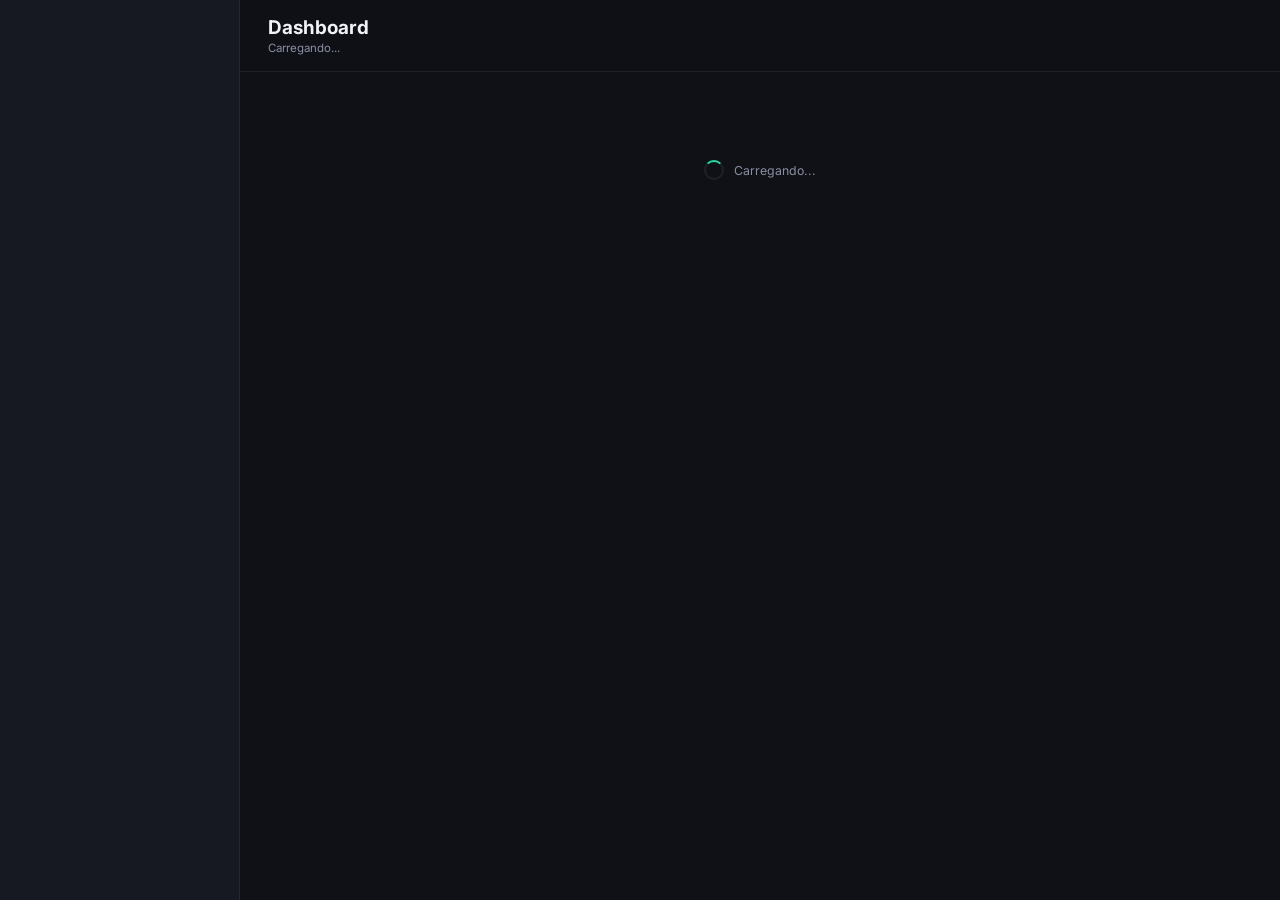
<file: index.html>
<!DOCTYPE html>
<html lang="pt-BR">
<head>
  <meta charset="UTF-8"/>
  <meta name="viewport" content="width=device-width,initial-scale=1.0"/>
  <meta name="description" content="NEOdonto — Dashboard de gestão odontológica"/>
  <title>NEOdonto — Dashboard</title>
  <link rel="stylesheet" href="css/style.css"/>
</head>
<body>

  <div class="app">
    <!-- Mobile -->
    <button class="mobile-toggle" id="mobile-toggle">
      <svg viewBox="0 0 24 24" fill="none" stroke="currentColor" stroke-width="2" stroke-linecap="round" stroke-linejoin="round"><line x1="3" y1="12" x2="21" y2="12"/><line x1="3" y1="6" x2="21" y2="6"/><line x1="3" y1="18" x2="21" y2="18"/></svg>
    </button>
    <div class="sidebar-overlay" id="sidebar-overlay"></div>

    <!-- Sidebar -->
    <aside class="sidebar" id="sidebar"></aside>

    <!-- Main -->
    <main class="main">
      <header class="topbar">
        <div class="topbar-title">
          <h2>Dashboard</h2>
          <p id="greeting">Carregando...</p>
        </div>
      </header>

      <div class="page" id="dash-content">
        <div class="page-loader"><span class="spinner"></span> Carregando...</div>
      </div>
    </main>
  </div>

  <div class="toast-wrap" id="toast-wrap"></div>

  <script type="module" src="js/app.js"></script>

</body>
</html>
</file>
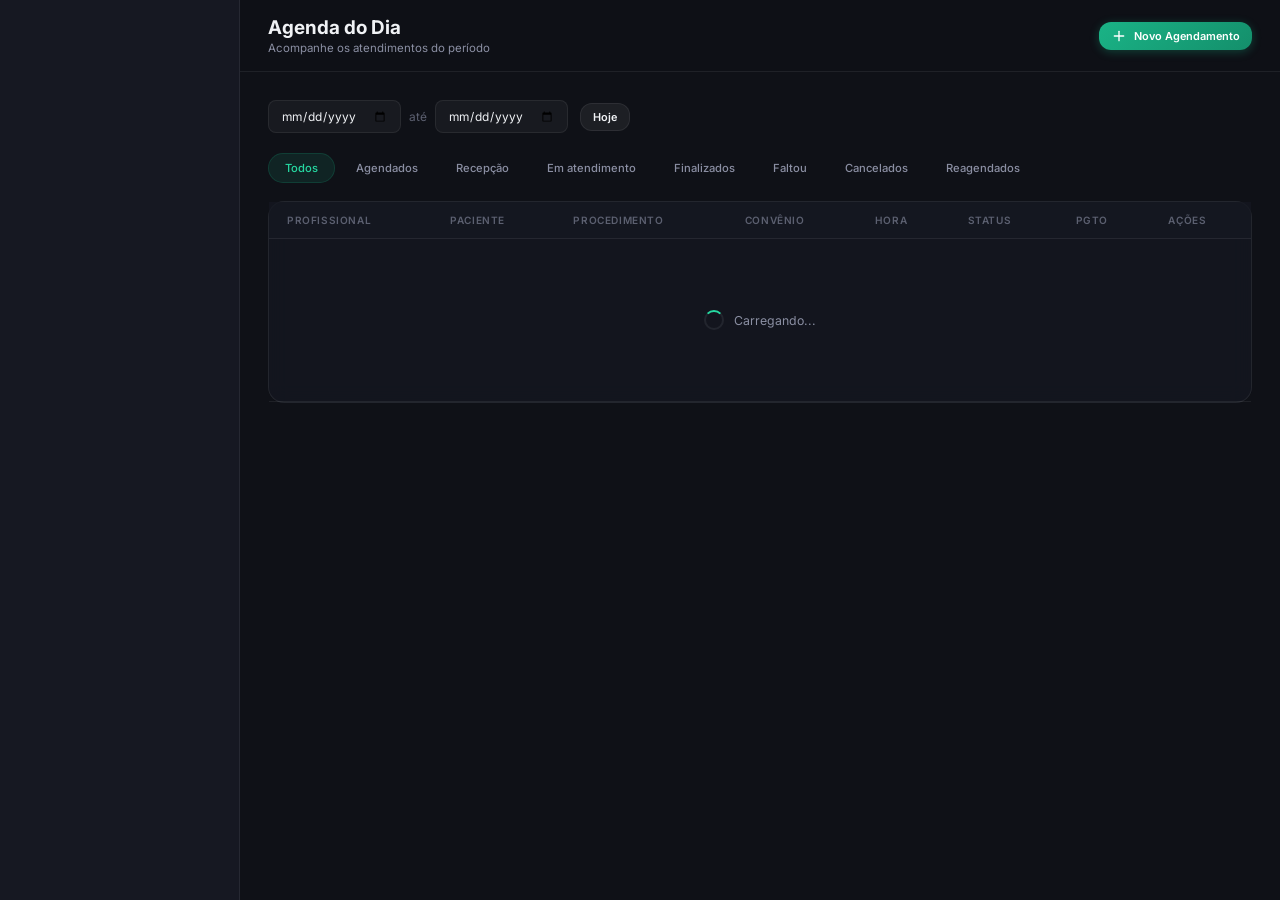
<file: pages/agenda.html>
<!DOCTYPE html>
<html lang="pt-BR">
<head>
  <meta charset="UTF-8"/>
  <meta name="viewport" content="width=device-width,initial-scale=1.0"/>
  <meta name="description" content="NEOdonto — Agenda do dia"/>
  <title>NEOdonto — Agenda do Dia</title>
  <link rel="stylesheet" href="../css/style.css"/>
</head>
<body>

  <div class="app">
    <button class="mobile-toggle" id="mobile-toggle">
      <svg viewBox="0 0 24 24" fill="none" stroke="currentColor" stroke-width="2" stroke-linecap="round" stroke-linejoin="round"><line x1="3" y1="12" x2="21" y2="12"/><line x1="3" y1="6" x2="21" y2="6"/><line x1="3" y1="18" x2="21" y2="18"/></svg>
    </button>
    <div class="sidebar-overlay" id="sidebar-overlay"></div>
    <aside class="sidebar" id="sidebar"></aside>

    <main class="main">
      <header class="topbar">
        <div class="topbar-title">
          <h2>Agenda do Dia</h2>
          <p>Acompanhe os atendimentos do período</p>
        </div>
        <div class="topbar-actions">
          <button class="btn btn-p btn-sm" id="btn-new-appointment">
            <svg viewBox="0 0 24 24" fill="none" stroke="currentColor" stroke-width="2" stroke-linecap="round" stroke-linejoin="round"><line x1="12" y1="5" x2="12" y2="19"/><line x1="5" y1="12" x2="19" y2="12"/></svg>
            Novo Agendamento
          </button>
        </div>
      </header>

      <div class="page">
        <!-- Date Range -->
        <div class="filters-row" style="gap:12px;align-items:center;flex-wrap:wrap">
          <div style="display:flex;align-items:center;gap:8px">
            <input type="date" id="date-start" class="input-date"/>
            <span style="color:var(--t3);font-size:.85rem">até</span>
            <input type="date" id="date-end" class="input-date"/>
          </div>
          <button class="btn btn-s btn-sm" id="btn-today">Hoje</button>
        </div>

        <!-- Status Tabs -->
        <div class="tabs" style="margin-bottom:18px">
          <button class="tab active" data-filter="all">Todos</button>
          <button class="tab" data-filter="agendados">Agendados</button>
          <button class="tab" data-filter="recepcao">Recepção</button>
          <button class="tab" data-filter="atendimento">Em atendimento</button>
          <button class="tab" data-filter="finalizados">Finalizados</button>
          <button class="tab" data-filter="faltou">Faltou</button>
          <button class="tab" data-filter="cancelados">Cancelados</button>
          <button class="tab" data-filter="reagendados">Reagendados</button>
        </div>

        <!-- Table -->
        <div class="card">
          <div class="table-wrap">
            <table>
              <thead id="agenda-thead"><tr><th>Profissional</th><th>Paciente</th><th>Procedimento</th><th>Convênio</th><th>Hora</th><th>Status</th><th>Pgto</th><th>Ações</th></tr></thead>
              <tbody id="agenda-tbody"><tr><td colspan="8"><div class="page-loader"><span class="spinner"></span> Carregando...</div></td></tr></tbody>
            </table>
          </div>
        </div>
      </div>
    </main>
  </div>

  <!-- Appointment Modal -->
  <div class="modal-overlay" id="ag-overlay">
    <div class="modal">
      <div class="modal-head">
        <h3 id="ag-modal-title">Novo Agendamento</h3>
        <button class="btn-icon" id="ag-modal-close"><svg viewBox="0 0 24 24" fill="none" stroke="currentColor" stroke-width="2" stroke-linecap="round" stroke-linejoin="round"><line x1="18" y1="6" x2="6" y2="18"/><line x1="6" y1="6" x2="18" y2="18"/></svg></button>
      </div>
      <form id="ag-form">
        <div class="modal-body">
          <div class="form-grid">
            <div class="form-group"><label>Profissional *</label><select name="professional_id" required><option value="">Selecione...</option></select></div>
            <div class="form-group"><label>Paciente *</label><select name="patient_id" required><option value="">Selecione...</option></select></div>
            <div class="form-group"><label>Procedimento *</label><select name="procedure_id" required><option value="">Selecione...</option></select></div>
            <div class="form-group"><label>Convênio *</label><select name="insurance_id" required><option value="">Selecione...</option></select></div>
            <div class="form-group"><label>Data *</label><input type="date" name="appointment_date" required/></div>
            <div class="form-group"><label>Hora *</label><input type="time" name="appointment_time" required/></div>
            <div class="form-group"><label>Valor (R$)</label><input type="number" name="value" step="0.01" placeholder="0,00"/></div>
            <div class="form-group">
              <label>Status</label>
              <select name="status"><option>Agendado</option><option>Paciente na recepção</option><option>Em atendimento</option><option>Finalizado</option><option>Faltou</option><option>Cancelado</option><option>Reagendado</option></select>
            </div>
            <div class="form-group full"><label>Observações</label><textarea name="notes" placeholder="Notas..."></textarea></div>
          </div>
        </div>
        <div class="modal-foot">
          <button type="button" class="btn btn-s" id="ag-modal-cancel">Cancelar</button>
          <button type="submit" class="btn btn-p">Salvar Agendamento</button>
        </div>
      </form>
    </div>
  </div>

  <!-- Delete Confirmation -->
  <div class="modal-overlay" id="del-overlay">
    <div class="modal" style="max-width:420px">
      <div class="modal-head"><h3>Confirmar Exclusão</h3><button class="btn-icon" id="del-modal-close"><svg viewBox="0 0 24 24" fill="none" stroke="currentColor" stroke-width="2" stroke-linecap="round" stroke-linejoin="round"><line x1="18" y1="6" x2="6" y2="18"/><line x1="6" y1="6" x2="18" y2="18"/></svg></button></div>
      <div class="modal-body"><p>Deseja realmente excluir este agendamento?</p></div>
      <div class="modal-foot"><button type="button" class="btn btn-s" id="del-cancel">Cancelar</button><button type="button" class="btn btn-d" id="del-confirm">Excluir</button></div>
    </div>
  </div>

  <!-- Payment Modal -->
  <div class="modal-overlay" id="pay-overlay">
    <div class="modal" style="max-width:520px">
      <div class="modal-head"><h3 id="pay-modal-title">Pagamento</h3><button class="btn-icon" id="pay-modal-close"><svg viewBox="0 0 24 24" fill="none" stroke="currentColor" stroke-width="2" stroke-linecap="round" stroke-linejoin="round"><line x1="18" y1="6" x2="6" y2="18"/><line x1="6" y1="6" x2="18" y2="18"/></svg></button></div>
      <form id="pay-form">
        <div class="modal-body">
          <div id="pay-info"></div>
          <div class="form-grid" style="margin-top:14px">
            <div class="form-group"><label>Valor do procedimento</label><input type="number" id="pay-amount" name="amount" step="0.01" required/></div>
            <div class="form-group"><label>Desconto (R$)</label><input type="number" name="discount" step="0.01" value="0"/></div>
            <div class="form-group"><label>Acréscimo (R$)</label><input type="number" name="surcharge" step="0.01" value="0"/></div>
            <div class="form-group"><label>Valor final</label><input type="number" id="pay-final" name="final_amount" step="0.01" readonly style="font-weight:700;color:var(--p-400)"/></div>
            <div class="form-group"><label>Forma de pagamento *</label>
              <select name="payment_method" required><option>Dinheiro</option><option>PIX</option><option>Cartão de débito</option><option>Cartão de crédito</option><option>Transferência</option><option>Boleto</option><option>Outro</option></select>
            </div>
            <div class="form-group"><label>Status do pagamento</label>
              <select name="payment_status"><option>Pago</option><option>Parcialmente pago</option><option>Pendente</option></select>
            </div>
            <div class="form-group full"><label>Observações</label><textarea name="pay_notes" placeholder="Notas do pagamento..."></textarea></div>
          </div>
          <div id="pay-history" style="margin-top:14px"></div>
        </div>
        <div class="modal-foot">
          <button type="button" class="btn btn-s" id="pay-modal-cancel">Cancelar</button>
          <button type="submit" class="btn btn-p">Registrar Pagamento</button>
        </div>
      </form>
    </div>
  </div>

  <div class="toast-wrap" id="toast-wrap"></div>
  <script type="module" src="../js/agenda.js"></script>
</body>
</html>
</file>
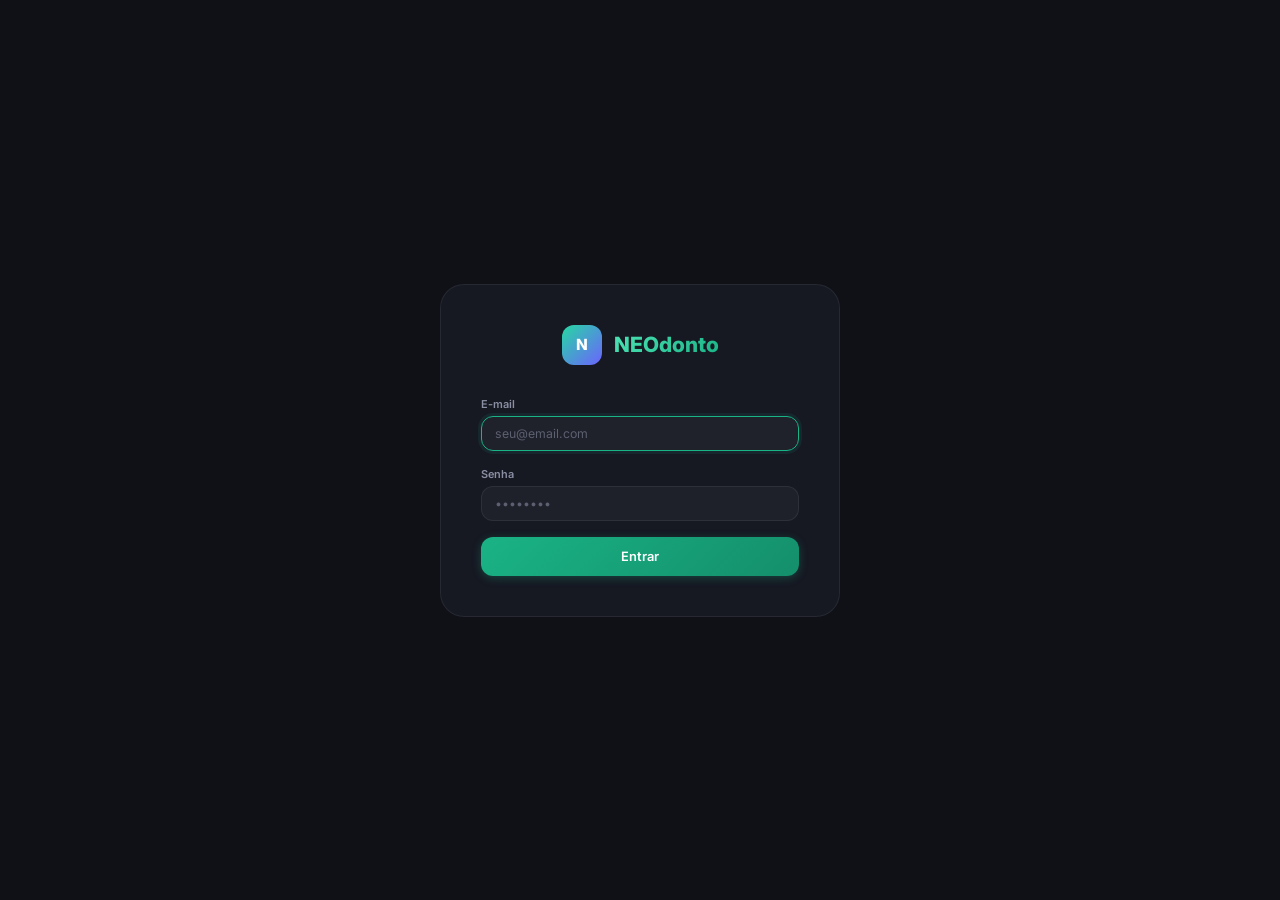
<file: pages/login.html>
<!DOCTYPE html>
<html lang="pt-BR">
<head>
  <meta charset="UTF-8"/>
  <meta name="viewport" content="width=device-width,initial-scale=1.0"/>
  <meta name="description" content="NEOdonto — Login do sistema de gestão odontológica"/>
  <title>NEOdonto — Login</title>
  <link rel="stylesheet" href="../css/style.css"/>
</head>
<body>

  <div class="login-page">
    <div class="login-card">
      <div class="logo">
        <div class="logo-icon">N</div>
        <h1>NEOdonto</h1>
      </div>

      <form id="login-form">
        <div class="form-group">
          <label for="login-email">E-mail</label>
          <input type="email" id="login-email" name="email" placeholder="seu@email.com" required autofocus/>
        </div>
        <div class="form-group">
          <label for="login-password">Senha</label>
          <input type="password" id="login-password" name="password" placeholder="••••••••" required/>
        </div>
        <button type="submit" class="btn btn-p" id="login-btn">Entrar</button>
        <div class="login-error" id="login-error"></div>
      </form>
    </div>
  </div>

  <div class="toast-wrap" id="toast-wrap"></div>

  <script type="module">
    import { supabase } from '../js/supabase.js';
    import { signIn, getCurrentUser } from '../js/auth.js';

    // If already logged in, redirect
    (async () => {
      const user = await getCurrentUser();
      if (user) window.location.href = '../index.html';
    })();

    const form = document.getElementById('login-form');
    const errorEl = document.getElementById('login-error');
    const btn = document.getElementById('login-btn');

    form.addEventListener('submit', async (e) => {
      e.preventDefault();
      errorEl.style.display = 'none';
      btn.disabled = true;
      btn.innerHTML = '<span class="spinner"></span>';

      const email = form.email.value.trim();
      const password = form.password.value;

      try {
        await signIn(email, password);
        window.location.href = '../index.html';
      } catch (err) {
        errorEl.textContent = 'E-mail ou senha inválidos';
        errorEl.style.display = 'block';
        btn.disabled = false;
        btn.textContent = 'Entrar';
      }
    });
  </script>

</body>
</html>
</file>
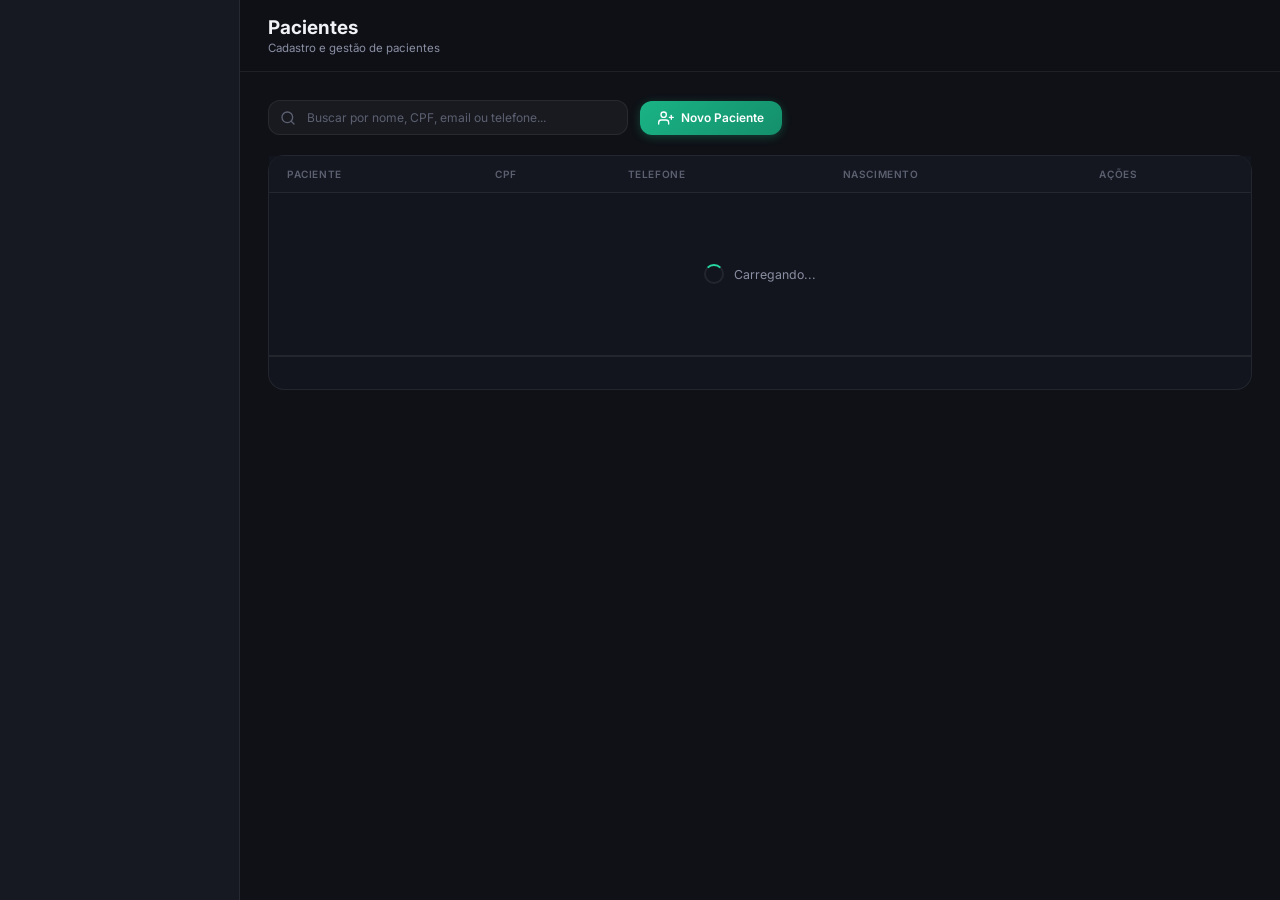
<file: pages/pacientes.html>
<!DOCTYPE html>
<html lang="pt-BR">
<head>
  <meta charset="UTF-8"/>
  <meta name="viewport" content="width=device-width,initial-scale=1.0"/>
  <meta name="description" content="NEOdonto — Cadastro e gestão de pacientes"/>
  <title>NEOdonto — Pacientes</title>
  <link rel="stylesheet" href="../css/style.css"/>
</head>
<body>

  <div class="app">
    <button class="mobile-toggle" id="mobile-toggle">
      <svg viewBox="0 0 24 24" fill="none" stroke="currentColor" stroke-width="2" stroke-linecap="round" stroke-linejoin="round"><line x1="3" y1="12" x2="21" y2="12"/><line x1="3" y1="6" x2="21" y2="6"/><line x1="3" y1="18" x2="21" y2="18"/></svg>
    </button>
    <div class="sidebar-overlay" id="sidebar-overlay"></div>

    <aside class="sidebar" id="sidebar"></aside>

    <main class="main">
      <header class="topbar">
        <div class="topbar-title">
          <h2>Pacientes</h2>
          <p>Cadastro e gestão de pacientes</p>
        </div>
      </header>

      <div class="page">
        <!-- Filters -->
        <div class="filters-row">
          <div class="search-box">
            <svg viewBox="0 0 24 24" fill="none" stroke="currentColor" stroke-width="2" stroke-linecap="round" stroke-linejoin="round"><circle cx="11" cy="11" r="8"/><line x1="21" y1="21" x2="16.65" y2="16.65"/></svg>
            <input type="text" id="search-input" placeholder="Buscar por nome, CPF, email ou telefone..."/>
          </div>
          <button class="btn btn-p" id="btn-new-patient">
            <svg viewBox="0 0 24 24" fill="none" stroke="currentColor" stroke-width="2" stroke-linecap="round" stroke-linejoin="round"><path d="M16 21v-2a4 4 0 0 0-4-4H5a4 4 0 0 0-4 4v2"/><circle cx="8.5" cy="7" r="4"/><line x1="20" y1="8" x2="20" y2="14"/><line x1="23" y1="11" x2="17" y2="11"/></svg>
            Novo Paciente
          </button>
        </div>

        <!-- Table -->
        <div class="card">
          <div class="table-wrap">
            <table>
              <thead>
                <tr>
                  <th>Paciente</th>
                  <th>CPF</th>
                  <th>Telefone</th>
                  <th>Nascimento</th>
                  <th>Ações</th>
                </tr>
              </thead>
              <tbody id="patients-table-body">
                <tr><td colspan="5"><div class="page-loader"><span class="spinner"></span> Carregando...</div></td></tr>
              </tbody>
            </table>
          </div>
          <div class="pagination" id="pagination"></div>
        </div>
      </div>
    </main>
  </div>

  <!-- Patient Modal (existing) -->
  <div class="modal-overlay" id="modal-overlay">
    <div class="modal">
      <div class="modal-head">
        <h3 id="modal-title">Novo Paciente</h3>
        <button class="btn-icon" id="modal-close">
          <svg viewBox="0 0 24 24" fill="none" stroke="currentColor" stroke-width="2" stroke-linecap="round" stroke-linejoin="round"><line x1="18" y1="6" x2="6" y2="18"/><line x1="6" y1="6" x2="18" y2="18"/></svg>
        </button>
      </div>
      <form id="patient-form">
        <div class="modal-body">
          <div class="form-grid">
            <div class="form-group full">
              <label>Nome Completo *</label>
              <input type="text" name="name" placeholder="Nome completo do paciente" required/>
            </div>
            <div class="form-group">
              <label>CPF</label>
              <input type="text" name="cpf" placeholder="000.000.000-00"/>
            </div>
            <div class="form-group">
              <label>Data de Nascimento</label>
              <input type="date" name="birth_date"/>
            </div>
            <div class="form-group">
              <label>Telefone</label>
              <input type="text" name="phone" placeholder="(00) 00000-0000"/>
            </div>
            <div class="form-group">
              <div class="form-check">
                <input type="checkbox" name="is_whatsapp" id="chk-whats"/>
                <label for="chk-whats">WhatsApp</label>
              </div>
            </div>
            <div class="form-group full">
              <label>E-mail</label>
              <input type="email" name="email" placeholder="email@exemplo.com"/>
            </div>
            <div class="form-group full">
              <label>Endereço</label>
              <input type="text" name="address" placeholder="Rua, número, bairro, cidade — UF"/>
            </div>
            <div class="form-group full">
              <label>Responsável Legal</label>
              <input type="text" name="legal_guardian_name" placeholder="Nome do responsável (se menor)"/>
            </div>
            <div class="form-group full">
              <label>Observações</label>
              <textarea name="notes" placeholder="Alergias, condições especiais..."></textarea>
            </div>
          </div>
        </div>
        <div class="modal-foot">
          <button type="button" class="btn btn-s" id="modal-cancel">Cancelar</button>
          <button type="submit" class="btn btn-p">Salvar</button>
        </div>
      </form>
    </div>
  </div>

  <!-- Patient Detail Panel -->
  <div class="detail-bg" id="detail-bg"></div>
  <div class="detail-panel" id="detail-panel">
    <div class="dp-header">
      <button class="btn-icon" id="detail-close" style="margin-top:2px">
        <svg viewBox="0 0 24 24" fill="none" stroke="currentColor" stroke-width="2" stroke-linecap="round" stroke-linejoin="round"><line x1="18" y1="6" x2="6" y2="18"/><line x1="6" y1="6" x2="18" y2="18"/></svg>
      </button>
      <div class="dp-info">
        <div class="dp-avatar" id="dp-avatar">MS</div>
        <h3 id="dp-name">Paciente</h3>
      </div>
      <button class="btn btn-p btn-sm" id="btn-new-procedure" style="margin-left:auto">
        <svg viewBox="0 0 24 24" fill="none" stroke="currentColor" stroke-width="2" stroke-linecap="round" stroke-linejoin="round"><line x1="12" y1="5" x2="12" y2="19"/><line x1="5" y1="12" x2="19" y2="12"/></svg>
        Atendimento
      </button>
    </div>
    <div class="dp-tabs" style="overflow-x:auto">
      <button class="dp-tab active" data-tab="info">Informações</button>
      <button class="dp-tab" data-tab="clinical">Ficha Clínica</button>
      <button class="dp-tab" data-tab="odontogram">Odontograma</button>
      <button class="dp-tab" data-tab="treatment">Plano Trat.</button>
      <button class="dp-tab" data-tab="history">Histórico</button>
      <button class="dp-tab" data-tab="financial">Financeiro</button>
    </div>
    <div class="dp-content" id="dp-content"></div>
  </div>

  <!-- Procedure Modal (existing) -->
  <div class="modal-overlay" id="proc-overlay">
    <div class="modal">
      <div class="modal-head">
        <h3 id="proc-modal-title">Novo Atendimento</h3>
        <button class="btn-icon" id="proc-modal-close">
          <svg viewBox="0 0 24 24" fill="none" stroke="currentColor" stroke-width="2" stroke-linecap="round" stroke-linejoin="round"><line x1="18" y1="6" x2="6" y2="18"/><line x1="6" y1="6" x2="18" y2="18"/></svg>
        </button>
      </div>
      <form id="proc-form">
        <div class="modal-body">
          <div class="form-grid">
            <div class="form-group">
              <label>Profissional *</label>
              <select name="professional_id" required><option value="">Selecione...</option></select>
            </div>
            <div class="form-group">
              <label>Procedimento *</label>
              <select name="procedure_id" required><option value="">Selecione...</option></select>
            </div>
            <div class="form-group">
              <label>Data *</label>
              <input type="date" name="appointment_date" required/>
            </div>
            <div class="form-group">
              <label>Hora *</label>
              <input type="time" name="appointment_time" required/>
            </div>
            <div class="form-group">
              <label>Convênio *</label>
              <select name="insurance_id" required><option value="">Selecione...</option></select>
            </div>
            <div class="form-group">
              <label>Valor (R$)</label>
              <input type="number" name="value" step="0.01" placeholder="0,00"/>
            </div>
            <div class="form-group full">
              <label>Status</label>
              <select name="status">
                <option>Agendado</option><option>Paciente na recepção</option><option>Em atendimento</option>
                <option>Finalizado</option><option>Faltou</option><option>Cancelado</option><option>Reagendado</option>
              </select>
            </div>
            <div class="form-group full">
              <label>Observações</label>
              <textarea name="notes" placeholder="Notas do atendimento..."></textarea>
            </div>
          </div>
        </div>
        <div class="modal-foot">
          <button type="button" class="btn btn-s" id="proc-modal-cancel">Cancelar</button>
          <button type="submit" class="btn btn-p">Salvar</button>
        </div>
      </form>
    </div>
  </div>

  <!-- Clinical Record Modal -->
  <div class="modal-overlay" id="clinical-overlay">
    <div class="modal modal-lg">
      <div class="modal-head">
        <h3 id="clinical-modal-title">Nova Ficha Clínica</h3>
        <button class="btn-icon" id="clinical-modal-close">
          <svg viewBox="0 0 24 24" fill="none" stroke="currentColor" stroke-width="2" stroke-linecap="round" stroke-linejoin="round"><line x1="18" y1="6" x2="6" y2="18"/><line x1="6" y1="6" x2="18" y2="18"/></svg>
        </button>
      </div>
      <form id="clinical-form">
        <div class="modal-body">
          <div class="form-grid" style="margin-bottom:18px">
            <div class="form-group">
              <label>Dentista Responsável *</label>
              <select name="professional_id" required><option value="">Selecione...</option></select>
            </div>
            <div class="form-group">
              <label>Atendimento (opcional)</label>
              <select name="appointment_id"><option value="">Nenhum</option></select>
            </div>
          </div>
          <h4 style="font-size:.88rem;font-weight:700;margin-bottom:12px;color:var(--p-400)">Dados de Saúde</h4>
          <div id="health-questions-container"></div>
          <div class="form-group full" style="margin-top:14px">
            <label>Observações de saúde</label>
            <textarea name="health_notes" placeholder="Informações adicionais sobre a saúde do paciente..."></textarea>
          </div>
          <hr class="section-divider"/>
          <div class="form-group full">
            <label>Observações gerais da ficha</label>
            <textarea name="notes" placeholder="Notas gerais..."></textarea>
          </div>
        </div>
        <div class="modal-foot">
          <button type="button" class="btn btn-s" id="clinical-modal-cancel">Cancelar</button>
          <button type="submit" class="btn btn-p">Salvar Ficha Clínica</button>
        </div>
      </form>
    </div>
  </div>

  <!-- Odontogram Entry Modal -->
  <div class="modal-overlay" id="odonto-overlay">
    <div class="modal">
      <div class="modal-head">
        <h3 id="odonto-modal-title">Registrar no Odontograma</h3>
        <button class="btn-icon" id="odonto-modal-close">
          <svg viewBox="0 0 24 24" fill="none" stroke="currentColor" stroke-width="2" stroke-linecap="round" stroke-linejoin="round"><line x1="18" y1="6" x2="6" y2="18"/><line x1="6" y1="6" x2="18" y2="18"/></svg>
        </button>
      </div>
      <form id="odonto-form">
        <div class="modal-body">
          <div class="form-grid">
            <div class="form-group">
              <label>Dente *</label>
              <input type="number" name="tooth_number" min="11" max="48" required readonly style="font-weight:700;font-size:1.1rem"/>
            </div>
            <div class="form-group">
              <label>Condição *</label>
              <select name="tooth_condition" required>
                <option value="">Selecione...</option>
                <option>Hígido</option>
                <option>Cariado</option>
                <option>Restaurado</option>
                <option>Ausente</option>
                <option>Fraturado</option>
                <option>Prótese</option>
                <option>Implante</option>
                <option>Endodontia</option>
                <option>Extração indicada</option>
                <option>Selante</option>
              </select>
            </div>
            <div class="form-group full">
              <label>Procedimento realizado</label>
              <input type="text" name="procedure_performed" placeholder="Ex: Restauração em resina..."/>
            </div>
            <div class="form-group">
              <label>Dentista Responsável *</label>
              <select name="professional_id" required><option value="">Selecione...</option></select>
            </div>
            <div class="form-group">
              <label>Data</label>
              <input type="date" name="record_date"/>
            </div>
            <div class="form-group full">
              <label>Observação</label>
              <textarea name="observation" placeholder="Detalhes sobre o dente..."></textarea>
            </div>
          </div>
        </div>
        <div class="modal-foot">
          <button type="button" class="btn btn-s" id="odonto-modal-cancel">Cancelar</button>
          <button type="submit" class="btn btn-p">Salvar</button>
        </div>
      </form>
    </div>
  </div>

  <!-- Treatment Plan Item Modal -->
  <div class="modal-overlay" id="tp-item-overlay">
    <div class="modal">
      <div class="modal-head">
        <h3 id="tp-item-modal-title">Adicionar Procedimento ao Plano</h3>
        <button class="btn-icon" id="tp-item-modal-close">
          <svg viewBox="0 0 24 24" fill="none" stroke="currentColor" stroke-width="2" stroke-linecap="round" stroke-linejoin="round"><line x1="18" y1="6" x2="6" y2="18"/><line x1="6" y1="6" x2="18" y2="18"/></svg>
        </button>
      </div>
      <form id="tp-item-form">
        <div class="modal-body">
          <div class="form-grid">
            <div class="form-group full">
              <label>Procedimento *</label>
              <input type="text" name="procedure_name" placeholder="Ex: Restauração, Profilaxia..." required/>
            </div>
            <div class="form-group">
              <label>Dente</label>
              <select name="tooth_number">
                <option value="">Não aplicável</option>
              </select>
            </div>
            <div class="form-group">
              <label>Dentista Responsável</label>
              <select name="professional_id"><option value="">Selecione...</option></select>
            </div>
            <div class="form-group full">
              <label>Descrição</label>
              <input type="text" name="description" placeholder="Detalhes do procedimento..."/>
            </div>
            <div class="form-group">
              <label>Valor unitário (R$) *</label>
              <input type="number" name="unit_value" step="0.01" placeholder="0,00" required/>
            </div>
            <div class="form-group">
              <label>Quantidade</label>
              <input type="number" name="quantity" min="1" value="1"/>
            </div>
            <div class="form-group">
              <label>Data prevista</label>
              <input type="date" name="planned_date"/>
            </div>
            <div class="form-group">
              <label>Status</label>
              <select name="status">
                <option>Planejado</option>
                <option>Aprovado</option>
                <option>Em andamento</option>
                <option>Concluído</option>
                <option>Cancelado</option>
              </select>
            </div>
            <div class="form-group full">
              <label>Observações</label>
              <textarea name="observation" placeholder="Notas..."></textarea>
            </div>
          </div>
        </div>
        <div class="modal-foot">
          <button type="button" class="btn btn-s" id="tp-item-modal-cancel">Cancelar</button>
          <button type="submit" class="btn btn-p">Salvar Procedimento</button>
        </div>
      </form>
    </div>
  </div>

  <div class="toast-wrap" id="toast-wrap"></div>

  <script type="module" src="../js/pacientes.js"></script>

</body>
</html>
</file>
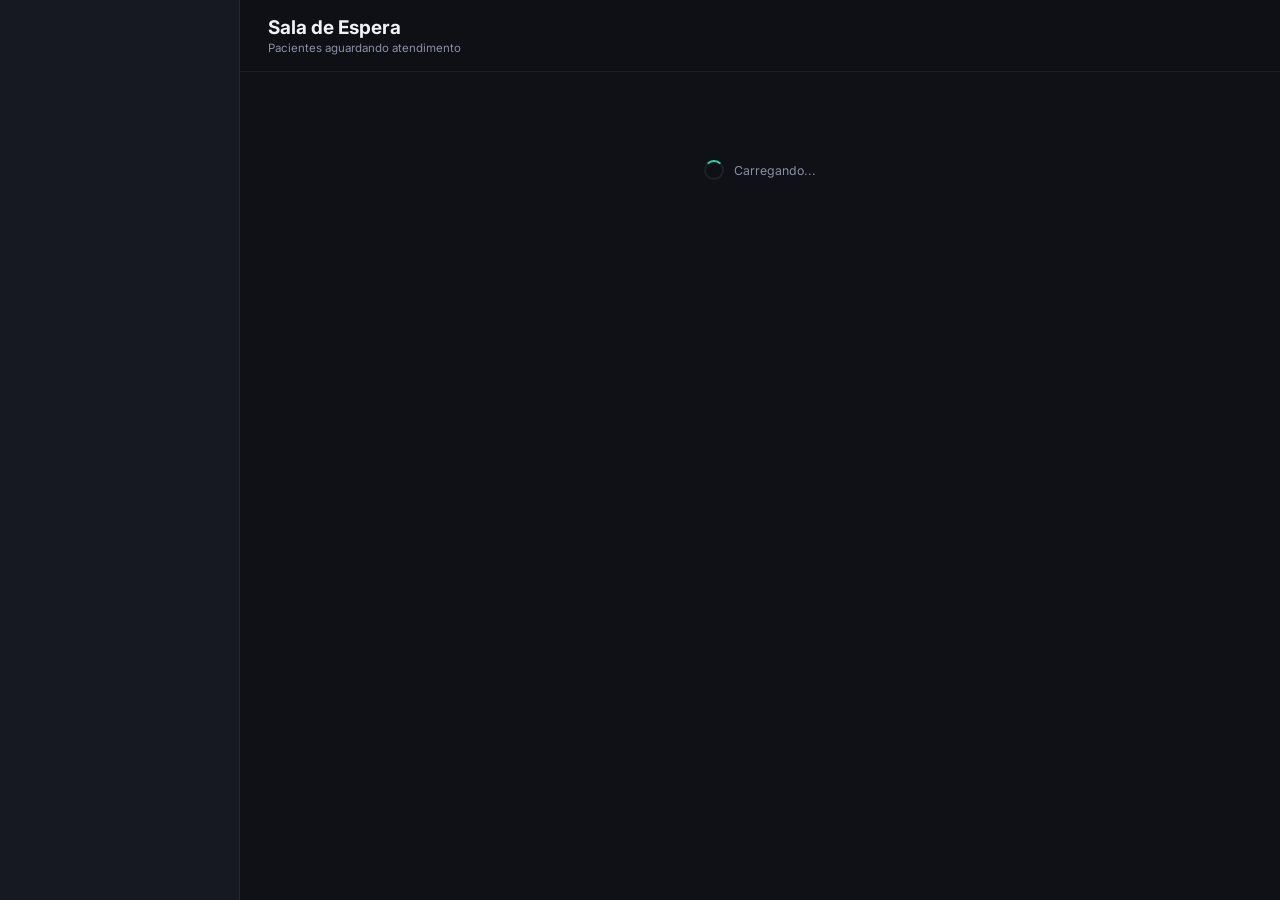
<file: pages/sala-espera.html>
<!DOCTYPE html>
<html lang="pt-BR">
<head>
  <meta charset="UTF-8"/>
  <meta name="viewport" content="width=device-width,initial-scale=1.0"/>
  <meta name="description" content="NEOdonto — Sala de espera"/>
  <title>NEOdonto — Sala de Espera</title>
  <link rel="stylesheet" href="../css/style.css"/>
</head>
<body>

  <div class="app">
    <button class="mobile-toggle" id="mobile-toggle">
      <svg viewBox="0 0 24 24" fill="none" stroke="currentColor" stroke-width="2" stroke-linecap="round" stroke-linejoin="round"><line x1="3" y1="12" x2="21" y2="12"/><line x1="3" y1="6" x2="21" y2="6"/><line x1="3" y1="18" x2="21" y2="18"/></svg>
    </button>
    <div class="sidebar-overlay" id="sidebar-overlay"></div>

    <aside class="sidebar" id="sidebar"></aside>

    <main class="main">
      <header class="topbar">
        <div class="topbar-title">
          <h2>Sala de Espera</h2>
          <p>Pacientes aguardando atendimento</p>
        </div>
      </header>

      <div class="page" id="wr-content">
        <div class="page-loader"><span class="spinner"></span> Carregando...</div>
      </div>
    </main>
  </div>

  <div class="toast-wrap" id="toast-wrap"></div>

  <script type="module" src="../js/sala-espera.js"></script>

</body>
</html>
</file>
<file: css/style.css>
/* ============================================
   NEOdonto — Design System
   ============================================ */
@import url('https://fonts.googleapis.com/css2?family=Inter:wght@300;400;500;600;700;800&display=swap');

/* ---------- Tokens ---------- */
:root {
  --font: 'Inter', 'Segoe UI', Roboto, Arial, sans-serif;

  /* Primary */
  --p-50:  #e6fbf4; --p-100: #b3f3df; --p-200: #80ebc9;
  --p-300: #4de3b4; --p-400: #26d9a2; --p-500: #1ab386;
  --p-600: #148f6b; --p-700: #0e6b50; --p-800: #084736; --p-900: #02241b;

  /* Accent */
  --a-400: #6c63ff; --a-500: #5a52d5;

  /* Semantic */
  --success: #22c55e; --warning: #f59e0b; --danger: #ef4444; --info: #3b82f6;

  /* Surfaces */
  --bg-body: #0f1117;
  --bg-surface: #161822;
  --bg-card: rgba(22,24,34,.72);
  --bg-input: rgba(255,255,255,.04);

  /* Borders */
  --border: rgba(255,255,255,.07);
  --border-hover: rgba(255,255,255,.14);

  /* Text */
  --t1: #f0f2f5; --t2: #8b8fa3; --t3: #5c6070;

  /* Misc */
  --radius-sm:8px; --radius-md:12px; --radius-lg:16px; --radius-xl:24px; --radius-full:9999px;
  --shadow: 0 4px 24px rgba(0,0,0,.35);
  --ease: cubic-bezier(.4,0,.2,1);
  --fast: 150ms var(--ease); --normal: 250ms var(--ease);

  --sidebar-w: 240px;
}

/* ---------- Reset ---------- */
*,*::before,*::after{margin:0;padding:0;box-sizing:border-box}
html{font-size:14px;scroll-behavior:smooth}
body{font-family:var(--font);background:var(--bg-body);color:var(--t1);min-height:100vh;-webkit-font-smoothing:antialiased;overflow-x:hidden}
a{color:inherit;text-decoration:none}
button{font-family:inherit;cursor:pointer}
input,select,textarea{font-family:inherit}

/* Scrollbar */
::-webkit-scrollbar{width:5px;height:5px}
::-webkit-scrollbar-track{background:transparent}
::-webkit-scrollbar-thumb{background:rgba(255,255,255,.1);border-radius:var(--radius-full)}

/* ---------- Layout ---------- */
.app{display:flex;min-height:100vh}

/* Sidebar */
.sidebar{position:fixed;top:0;left:0;width:var(--sidebar-w);height:100vh;background:var(--bg-surface);border-right:1px solid var(--border);display:flex;flex-direction:column;z-index:100;transition:transform var(--normal)}
.sidebar-header{display:flex;align-items:center;gap:12px;padding:20px;border-bottom:1px solid var(--border);min-height:64px}
.sidebar-header .logo-icon{width:32px;height:32px;background:linear-gradient(135deg,var(--p-400),var(--a-400));border-radius:var(--radius-sm);display:flex;align-items:center;justify-content:center;font-weight:800;font-size:1rem;color:#fff;flex-shrink:0}
.sidebar-header h1{font-size:1.15rem;font-weight:700;background:linear-gradient(135deg,var(--p-300),var(--p-500));-webkit-background-clip:text;-webkit-text-fill-color:transparent;background-clip:text}
.sidebar-nav{flex:1;padding:12px 8px;display:flex;flex-direction:column;gap:2px}
.sidebar-nav .nav-label{font-size:.65rem;font-weight:600;text-transform:uppercase;letter-spacing:.1em;color:var(--t3);padding:16px 14px 6px}

/* Nav item */
.nav-item{display:flex;align-items:center;gap:12px;padding:10px 14px;border-radius:var(--radius-md);color:var(--t2);font-weight:500;font-size:.9rem;border:1px solid transparent;transition:all var(--fast);position:relative;cursor:pointer}
.nav-item:hover{background:rgba(255,255,255,.04);color:var(--t1)}
.nav-item.active{background:linear-gradient(135deg,rgba(26,179,134,.12),rgba(26,179,134,.05));color:var(--p-400);border-color:rgba(26,179,134,.15)}
.nav-item.active::before{content:'';position:absolute;left:0;top:20%;height:60%;width:3px;background:var(--p-400);border-radius:0 var(--radius-full) var(--radius-full) 0}
.nav-item svg{width:18px;height:18px;flex-shrink:0}
.nav-item .badge{margin-left:auto;background:var(--p-500);color:#fff;font-size:.65rem;font-weight:700;padding:2px 8px;border-radius:var(--radius-full);min-width:20px;text-align:center}

/* Sidebar footer */
.sidebar-footer{padding:12px;border-top:1px solid var(--border)}
.sidebar-user{display:flex;align-items:center;gap:10px;padding:8px;border-radius:var(--radius-md)}
.user-avatar{width:34px;height:34px;border-radius:var(--radius-full);background:linear-gradient(135deg,var(--p-400),var(--a-400));display:flex;align-items:center;justify-content:center;font-weight:700;font-size:.78rem;color:#fff;flex-shrink:0}
.user-name{font-size:.82rem;font-weight:600;color:var(--t1)}
.user-role-label{font-size:.68rem;color:var(--t3);text-transform:capitalize}

/* Mobile menu toggle */
.mobile-toggle{display:none;position:fixed;top:14px;left:14px;z-index:200;width:40px;height:40px;border-radius:var(--radius-md);background:var(--bg-surface);border:1px solid var(--border);align-items:center;justify-content:center;color:var(--t1)}
.mobile-toggle svg{width:20px;height:20px}
.sidebar-overlay{display:none;position:fixed;inset:0;background:rgba(0,0,0,.5);z-index:99}

/* Main */
.main{margin-left:var(--sidebar-w);flex:1;min-height:100vh;transition:margin var(--normal)}

/* Top bar */
.topbar{position:sticky;top:0;z-index:50;padding:16px 28px;display:flex;align-items:center;justify-content:space-between;background:rgba(15,17,23,.85);backdrop-filter:blur(16px);-webkit-backdrop-filter:blur(16px);border-bottom:1px solid var(--border);gap:16px;flex-wrap:wrap}
.topbar-title h2{font-size:1.35rem;font-weight:700}
.topbar-title p{color:var(--t2);font-size:.82rem;margin-top:2px}
.topbar-actions{display:flex;align-items:center;gap:10px}

/* Page */
.page{padding:28px;animation:fadeIn .35s var(--ease)}
@keyframes fadeIn{from{opacity:0;transform:translateY(8px)}to{opacity:1;transform:translateY(0)}}

/* ---------- Cards ---------- */
.card{background:var(--bg-card);border:1px solid var(--border);border-radius:var(--radius-lg);backdrop-filter:blur(10px);transition:border-color var(--fast)}
.card:hover{border-color:var(--border-hover)}
.card-head{padding:18px 22px;border-bottom:1px solid var(--border);display:flex;align-items:center;justify-content:space-between;gap:12px;flex-wrap:wrap}
.card-head h3{font-size:.95rem;font-weight:650}
.card-body{padding:20px 22px}
.card-body.no-pad{padding:0}

/* ---------- Stat cards ---------- */
.stats-row{display:grid;grid-template-columns:repeat(auto-fit,minmax(200px,1fr));gap:18px;margin-bottom:24px}
.stat{background:var(--bg-card);border:1px solid var(--border);border-radius:var(--radius-lg);padding:20px;display:flex;align-items:flex-start;gap:14px;transition:all var(--normal);position:relative;overflow:hidden}
.stat::after{content:'';position:absolute;top:0;left:0;right:0;height:2px;opacity:0;transition:opacity var(--normal)}
.stat:hover{border-color:var(--border-hover);transform:translateY(-2px);box-shadow:var(--shadow)}
.stat:hover::after{opacity:1}
.stat.c-green::after{background:linear-gradient(90deg,var(--p-400),var(--p-600))}
.stat.c-blue::after{background:linear-gradient(90deg,var(--info),#60a5fa)}
.stat.c-purple::after{background:linear-gradient(90deg,var(--a-400),var(--a-500))}
.stat.c-orange::after{background:linear-gradient(90deg,var(--warning),#fbbf24)}
.stat-icon{width:44px;height:44px;border-radius:var(--radius-md);display:flex;align-items:center;justify-content:center;flex-shrink:0}
.stat-icon svg{width:20px;height:20px}
.stat-icon.green{background:rgba(26,179,134,.12);color:var(--p-400)}
.stat-icon.blue{background:rgba(59,130,246,.12);color:var(--info)}
.stat-icon.purple{background:rgba(108,99,255,.12);color:var(--a-400)}
.stat-icon.orange{background:rgba(245,158,11,.12);color:var(--warning)}
.stat-label{font-size:.75rem;color:var(--t2);font-weight:500;margin-bottom:4px}
.stat-value{font-size:1.5rem;font-weight:800;line-height:1.2}

/* ---------- Buttons ---------- */
.btn{display:inline-flex;align-items:center;gap:7px;padding:9px 18px;border-radius:var(--radius-md);font-size:.85rem;font-weight:600;border:none;transition:all var(--fast);white-space:nowrap}
.btn svg{width:16px;height:16px}
.btn-p{background:linear-gradient(135deg,var(--p-500),var(--p-600));color:#fff;box-shadow:0 2px 10px rgba(26,179,134,.3)}
.btn-p:hover{box-shadow:0 4px 18px rgba(26,179,134,.4);transform:translateY(-1px)}
.btn-s{background:rgba(255,255,255,.06);color:var(--t1);border:1px solid var(--border)}
.btn-s:hover{background:rgba(255,255,255,.1);border-color:var(--border-hover)}
.btn-d{background:rgba(239,68,68,.1);color:var(--danger);border:1px solid rgba(239,68,68,.18)}
.btn-d:hover{background:rgba(239,68,68,.18)}
.btn-sm{padding:6px 12px;font-size:.78rem}
.btn-icon{width:34px;height:34px;padding:0;justify-content:center;border-radius:var(--radius-sm);background:transparent;border:1px solid transparent;color:var(--t3)}
.btn-icon:hover{background:rgba(255,255,255,.06);color:var(--t1);border-color:var(--border)}
.btn-icon.danger:hover{background:rgba(239,68,68,.1);color:var(--danger);border-color:rgba(239,68,68,.18)}

/* ---------- Forms ---------- */
.form-grid{display:grid;grid-template-columns:1fr 1fr;gap:14px}
.form-group{display:flex;flex-direction:column;gap:5px}
.form-group.full{grid-column:1/-1}
.form-group label{font-size:.78rem;font-weight:600;color:var(--t2)}
.form-group input,.form-group select,.form-group textarea{background:var(--bg-input);border:1px solid var(--border);border-radius:var(--radius-md);padding:9px 13px;color:var(--t1);font-size:.88rem;outline:none;transition:all var(--fast)}
.form-group input:focus,.form-group select:focus,.form-group textarea:focus{border-color:var(--p-500);box-shadow:0 0 0 3px rgba(26,179,134,.1)}
.form-group input::placeholder,.form-group textarea::placeholder{color:var(--t3)}
.form-group textarea{resize:vertical;min-height:72px}
.form-group select{appearance:none;background-image:url("data:image/svg+xml,%3Csvg xmlns='http://www.w3.org/2000/svg' width='14' height='14' viewBox='0 0 24 24' fill='none' stroke='%235c6070' stroke-width='2' stroke-linecap='round' stroke-linejoin='round'%3E%3Cpolyline points='6 9 12 15 18 9'/%3E%3C/svg%3E");background-repeat:no-repeat;background-position:right 10px center;padding-right:32px}
.form-group select option{background:var(--bg-surface);color:var(--t1)}
.form-row{display:flex;gap:10px;align-items:flex-end}
.form-check{display:flex;align-items:center;gap:8px;padding-top:24px}
.form-check input[type="checkbox"]{width:16px;height:16px;accent-color:var(--p-500);cursor:pointer}

/* ---------- Tables ---------- */
.table-wrap{overflow-x:auto;-webkit-overflow-scrolling:touch}
table{width:100%;border-collapse:separate;border-spacing:0;min-width:700px}
thead th{text-align:left;padding:12px 18px;font-size:.72rem;font-weight:600;text-transform:uppercase;letter-spacing:.06em;color:var(--t3);border-bottom:1px solid var(--border);white-space:nowrap;position:sticky;top:0;background:var(--bg-card)}
tbody tr{transition:background var(--fast)}
tbody tr:hover{background:rgba(255,255,255,.03)}
tbody td{padding:11px 18px;font-size:.86rem;border-bottom:1px solid var(--border);white-space:nowrap}

/* Inline select in table */
.inline-select{background:transparent;border:1px solid var(--border);border-radius:var(--radius-sm);padding:4px 26px 4px 8px;color:var(--t1);font-size:.78rem;cursor:pointer;transition:border-color var(--fast);appearance:none;background-image:url("data:image/svg+xml,%3Csvg xmlns='http://www.w3.org/2000/svg' width='12' height='12' viewBox='0 0 24 24' fill='none' stroke='%235c6070' stroke-width='2'%3E%3Cpolyline points='6 9 12 15 18 9'/%3E%3C/svg%3E");background-repeat:no-repeat;background-position:right 6px center}
.inline-select:focus{border-color:var(--p-500);outline:none}
.inline-select option{background:var(--bg-surface);color:var(--t1)}

/* ---------- Badges ---------- */
.badge{display:inline-flex;align-items:center;gap:4px;padding:3px 10px;border-radius:var(--radius-full);font-size:.72rem;font-weight:600}
.badge-green{background:rgba(34,197,94,.12);color:var(--success)}
.badge-red{background:rgba(239,68,68,.12);color:var(--danger)}
.badge-orange{background:rgba(245,158,11,.12);color:var(--warning)}
.badge-blue{background:rgba(59,130,246,.12);color:var(--info)}
.badge-purple{background:rgba(108,99,255,.12);color:var(--a-400)}
.badge-gray{background:rgba(255,255,255,.06);color:var(--t3)}

/* ---------- Modal ---------- */
.modal-overlay{position:fixed;inset:0;background:rgba(0,0,0,.6);backdrop-filter:blur(6px);z-index:200;display:flex;align-items:center;justify-content:center;padding:20px;opacity:0;visibility:hidden;transition:all .25s var(--ease)}
.modal-overlay.open{opacity:1;visibility:visible}
.modal{background:var(--bg-surface);border:1px solid var(--border);border-radius:var(--radius-xl);width:100%;max-width:600px;max-height:90vh;overflow-y:auto;transform:scale(.95) translateY(10px);transition:transform .3s var(--ease)}
.modal-overlay.open .modal{transform:scale(1) translateY(0)}
.modal-head{display:flex;align-items:center;justify-content:space-between;padding:18px 24px;border-bottom:1px solid var(--border)}
.modal-head h3{font-size:1.1rem;font-weight:700}
.modal-body{padding:24px}
.modal-foot{padding:16px 24px;border-top:1px solid var(--border);display:flex;justify-content:flex-end;gap:10px}

/* ---------- Search ---------- */
.search-box{position:relative}
.search-box input{width:100%;background:var(--bg-input);border:1px solid var(--border);border-radius:var(--radius-md);padding:9px 14px 9px 38px;color:var(--t1);font-size:.86rem;outline:none;transition:all var(--fast)}
.search-box input::placeholder{color:var(--t3)}
.search-box input:focus{border-color:var(--p-500);box-shadow:0 0 0 3px rgba(26,179,134,.1)}
.search-box svg{position:absolute;left:12px;top:50%;transform:translateY(-50%);width:16px;height:16px;color:var(--t3)}

/* ---------- Tabs / Filters ---------- */
.tabs{display:flex;gap:4px;flex-wrap:wrap}
.tab{padding:7px 16px;border-radius:var(--radius-full);font-size:.8rem;font-weight:500;color:var(--t2);background:transparent;border:1px solid transparent;transition:all var(--fast);cursor:pointer}
.tab:hover{background:rgba(255,255,255,.04);color:var(--t1)}
.tab.active{background:rgba(26,179,134,.12);color:var(--p-400);border-color:rgba(26,179,134,.18)}

/* ---------- Date nav ---------- */
.date-nav{display:flex;align-items:center;gap:10px;flex-wrap:wrap}
.date-nav button{width:34px;height:34px;border-radius:var(--radius-sm);background:rgba(255,255,255,.04);border:1px solid var(--border);display:flex;align-items:center;justify-content:center;color:var(--t2);transition:all var(--fast)}
.date-nav button:hover{background:rgba(255,255,255,.08);color:var(--t1)}
.date-nav button svg{width:16px;height:16px}
.date-nav .date-display{font-size:.92rem;font-weight:600;min-width:180px;text-align:center}
.date-nav input[type="date"]{background:var(--bg-input);border:1px solid var(--border);border-radius:var(--radius-sm);padding:6px 10px;color:var(--t1);font-size:.82rem;outline:none}

/* ---------- Waiting room ---------- */
.wr-total{text-align:center;padding:28px;border-bottom:1px solid var(--border)}
.wr-total .wr-num{font-size:3rem;font-weight:800;background:linear-gradient(135deg,var(--p-300),var(--p-500));-webkit-background-clip:text;-webkit-text-fill-color:transparent;background-clip:text}
.wr-total .wr-lbl{font-size:.85rem;color:var(--t2);margin-top:4px}
.wr-doctors{display:grid;grid-template-columns:repeat(auto-fill,minmax(220px,1fr));gap:16px;padding:22px}
.wr-doc{background:rgba(255,255,255,.02);border:1px solid var(--border);border-radius:var(--radius-md);padding:18px;display:flex;align-items:center;gap:14px;transition:all var(--fast)}
.wr-doc:hover{border-color:var(--border-hover);transform:translateY(-2px)}
.wr-doc .doc-av{width:42px;height:42px;border-radius:var(--radius-full);display:flex;align-items:center;justify-content:center;font-weight:700;font-size:.82rem;color:#fff;flex-shrink:0}
.wr-doc .doc-name{font-weight:600;font-size:.9rem}
.wr-doc .doc-count{font-size:1.3rem;font-weight:800;color:var(--p-400);margin-left:auto}

/* ---------- Patient detail ---------- */
.detail-panel{position:fixed;top:0;right:0;width:520px;max-width:100vw;height:100vh;background:var(--bg-surface);border-left:1px solid var(--border);z-index:201;overflow-y:auto;transform:translateX(100%);transition:transform .35s var(--ease)}
.detail-panel.open{transform:translateX(0)}
.detail-bg{position:fixed;inset:0;background:rgba(0,0,0,.45);z-index:200;opacity:0;visibility:hidden;transition:all .25s var(--ease)}
.detail-bg.open{opacity:1;visibility:visible}

.dp-header{padding:24px;border-bottom:1px solid var(--border);display:flex;align-items:flex-start;gap:16px}
.dp-avatar{width:56px;height:56px;border-radius:var(--radius-full);display:flex;align-items:center;justify-content:center;font-weight:800;font-size:1.2rem;color:#fff;flex-shrink:0}
.dp-info{flex:1}
.dp-info h3{font-size:1.2rem;font-weight:700}
.dp-tabs{display:flex;border-bottom:1px solid var(--border);padding:0 24px}
.dp-tab{padding:12px 18px;font-size:.82rem;font-weight:600;color:var(--t2);background:none;border:none;border-bottom:2px solid transparent;transition:all var(--fast);cursor:pointer}
.dp-tab:hover{color:var(--t1)}
.dp-tab.active{color:var(--p-400);border-bottom-color:var(--p-400)}
.dp-content{padding:24px}
.dp-field-grid{display:grid;grid-template-columns:1fr 1fr;gap:14px}
.dp-field label{font-size:.7rem;font-weight:600;color:var(--t3);text-transform:uppercase;letter-spacing:.04em}
.dp-field p{font-size:.88rem;color:var(--t1);margin-top:3px}

/* History timeline */
.timeline{position:relative;padding-left:24px}
.timeline::before{content:'';position:absolute;left:7px;top:4px;bottom:4px;width:2px;background:var(--border)}
.tl-item{position:relative;margin-bottom:18px;padding:14px;background:rgba(255,255,255,.02);border:1px solid var(--border);border-radius:var(--radius-md)}
.tl-item::before{content:'';position:absolute;left:-21px;top:16px;width:10px;height:10px;border-radius:var(--radius-full);background:var(--p-500);border:2px solid var(--bg-surface)}
.tl-date{font-size:.7rem;color:var(--t3);font-weight:600}
.tl-proc{font-weight:600;font-size:.9rem;margin-top:3px}
.tl-doc{font-size:.78rem;color:var(--t2);margin-top:2px}
.tl-notes{font-size:.78rem;color:var(--t2);margin-top:8px;padding-top:8px;border-top:1px solid var(--border);line-height:1.5}
.tl-cost{font-size:.82rem;font-weight:700;color:var(--p-400);margin-top:6px}
.tl-meta{display:flex;flex-wrap:wrap;gap:8px;margin-top:8px}
.tl-meta span{font-size:.72rem;color:var(--t3)}

/* ---------- Charts ---------- */
.chart-area{height:260px;position:relative}
.bar-chart{display:flex;align-items:flex-end;justify-content:space-around;height:100%;padding:10px 0;gap:6px}
.bar-group{display:flex;flex-direction:column;align-items:center;flex:1;gap:6px}
.bar-wrap{width:100%;max-width:38px;height:190px;display:flex;align-items:flex-end}
.bar{width:100%;border-radius:var(--radius-sm) var(--radius-sm) 0 0;background:linear-gradient(180deg,var(--p-400),var(--p-700));transition:height 1s var(--ease);min-height:3px}
.bar:hover{filter:brightness(1.2)}
.bar-lbl{font-size:.68rem;color:var(--t3);font-weight:500}

/* Donut */
.donut-wrap{display:flex;align-items:center;justify-content:center;height:100%;gap:28px;flex-wrap:wrap}
.donut-svg{width:160px;height:160px;transform:rotate(-90deg)}
.donut-seg{fill:none;stroke-width:26;transition:stroke-dasharray 1s var(--ease)}
.legend{display:flex;flex-direction:column;gap:10px}
.legend-item{display:flex;align-items:center;gap:7px;font-size:.82rem}
.legend-dot{width:9px;height:9px;border-radius:var(--radius-full);flex-shrink:0}
.legend-val{font-weight:700;margin-left:auto;padding-left:20px}

/* ---------- Filters row ---------- */
.filters-row{display:flex;align-items:center;gap:12px;flex-wrap:wrap;margin-bottom:20px}
.filters-row .search-box{flex:1;max-width:360px}

/* ---------- Toast ---------- */
.toast-wrap{position:fixed;top:20px;right:20px;z-index:300;display:flex;flex-direction:column;gap:8px}
.toast{display:flex;align-items:center;gap:10px;background:var(--bg-surface);border:1px solid var(--border);border-radius:var(--radius-md);padding:12px 18px;min-width:280px;box-shadow:var(--shadow);animation:slideR .3s var(--ease)}
.toast.ok{border-left:3px solid var(--success)}
.toast.err{border-left:3px solid var(--danger)}
.toast.warn{border-left:3px solid var(--warning)}
.toast.info{border-left:3px solid var(--info)}
@keyframes slideR{from{opacity:0;transform:translateX(80px)}to{opacity:1;transform:translateX(0)}}
.toast-icon{width:18px;height:18px;flex-shrink:0}
.toast.ok .toast-icon{color:var(--success)}
.toast.err .toast-icon{color:var(--danger)}
.toast.warn .toast-icon{color:var(--warning)}
.toast.info .toast-icon{color:var(--info)}
.toast-msg{flex:1;font-size:.84rem;font-weight:500}
.toast-close{background:none;border:none;color:var(--t3);padding:2px;display:flex}
.toast-close svg{width:14px;height:14px}

/* ---------- Login ---------- */
.login-page{min-height:100vh;display:flex;align-items:center;justify-content:center;background:var(--bg-body);padding:20px}
.login-card{background:var(--bg-surface);border:1px solid var(--border);border-radius:var(--radius-xl);padding:40px;width:100%;max-width:400px}
.login-card .logo{display:flex;align-items:center;gap:12px;justify-content:center;margin-bottom:32px}
.login-card .logo .logo-icon{width:40px;height:40px;background:linear-gradient(135deg,var(--p-400),var(--a-400));border-radius:var(--radius-md);display:flex;align-items:center;justify-content:center;font-weight:800;font-size:1.1rem;color:#fff}
.login-card .logo h1{font-size:1.5rem;font-weight:800;background:linear-gradient(135deg,var(--p-300),var(--p-500));-webkit-background-clip:text;-webkit-text-fill-color:transparent;background-clip:text}
.login-card .form-group{margin-bottom:16px}
.login-card .btn-p{width:100%;justify-content:center;padding:12px;font-size:.92rem}
.login-error{color:var(--danger);font-size:.82rem;text-align:center;margin-top:12px;display:none}

/* ---------- Empty state ---------- */
.empty{text-align:center;padding:48px 20px;color:var(--t3)}
.empty svg{width:48px;height:48px;margin-bottom:10px;opacity:.4}
.empty p{font-size:.88rem;margin-top:6px}

/* ---------- Loading spinner ---------- */
.spinner{display:inline-block;width:20px;height:20px;border:2px solid var(--border);border-top-color:var(--p-400);border-radius:50%;animation:spin .6s linear infinite}
@keyframes spin{to{transform:rotate(360deg)}}
.page-loader{display:flex;align-items:center;justify-content:center;padding:60px;gap:10px;color:var(--t2);font-size:.88rem}

/* ---------- Patient cell ---------- */
.p-cell{display:flex;align-items:center;gap:10px}
.p-av{width:34px;height:34px;border-radius:var(--radius-full);display:flex;align-items:center;justify-content:center;font-weight:700;font-size:.72rem;color:#fff;flex-shrink:0}
.p-name{font-weight:600;font-size:.86rem}
.p-sub{font-size:.72rem;color:var(--t2);margin-top:1px}

/* ---------- Pagination ---------- */
.pagination{display:flex;align-items:center;justify-content:space-between;padding:16px 18px;border-top:1px solid var(--border);flex-wrap:wrap;gap:10px}
.pg-info{font-size:.78rem;color:var(--t2)}
.pg-btns{display:flex;gap:4px}
.pg-btn{width:32px;height:32px;border-radius:var(--radius-sm);display:flex;align-items:center;justify-content:center;background:transparent;border:1px solid var(--border);color:var(--t2);font-size:.8rem;font-weight:600;font-family:inherit;transition:all var(--fast)}
.pg-btn:hover{background:rgba(255,255,255,.06);color:var(--t1)}
.pg-btn.active{background:var(--p-500);border-color:var(--p-500);color:#fff}
.pg-btn:disabled{opacity:.3;cursor:not-allowed}
.pg-btn svg{width:14px;height:14px}

/* ---------- Dashboard filter row ---------- */
.dash-filter{display:flex;align-items:flex-end;gap:10px;margin-bottom:22px;flex-wrap:wrap}
.dash-filter .form-group{margin:0}
.dash-filter .form-group label{font-size:.72rem}
.dash-filter .form-group input{padding:7px 10px;font-size:.82rem}

/* ---------- Responsive ---------- */
@media(max-width:768px){
  .sidebar{transform:translateX(-100%)}
  .sidebar.open{transform:translateX(0)}
  .sidebar-overlay.open{display:block}
  .mobile-toggle{display:flex}
  .main{margin-left:0}
  .topbar{padding:14px 16px;padding-left:58px}
  .page{padding:16px}
  .stats-row{grid-template-columns:1fr}
  .form-grid{grid-template-columns:1fr}
  .dp-field-grid{grid-template-columns:1fr}
  .detail-panel{width:100%}
  .filters-row .search-box{max-width:100%}
  .wr-doctors{grid-template-columns:1fr}
  .dash-filter{flex-direction:column;align-items:stretch}
  .login-card{padding:28px 20px}
}

@media(max-width:480px){
  .topbar-title h2{font-size:1.1rem}
  .stat-value{font-size:1.2rem}
}

/* Date range inputs */
.input-date{
  background:var(--bg-input);border:1px solid var(--border);border-radius:var(--radius-sm);
  color:var(--t1);padding:7px 12px;font-size:.85rem;font-family:var(--font);
  transition:border var(--fast);
}
.input-date:hover{border-color:var(--border-hover)}
.input-date:focus{outline:none;border-color:var(--p-400);box-shadow:0 0 0 2px rgba(26,179,134,.18)}

/* Delete/Danger button */
.btn-d{
  background:rgba(239,68,68,.12);color:var(--danger);border:1px solid rgba(239,68,68,.25);
  padding:6px 14px;border-radius:var(--radius-sm);font-size:.82rem;font-weight:600;
  transition:all var(--fast);cursor:pointer;
}
.btn-d:hover{background:rgba(239,68,68,.22);border-color:rgba(239,68,68,.4)}

/* Dashboard Period */
.dash-period{margin-bottom:8px}
.dash-period .tabs{overflow-x:auto;gap:4px}

/* Status Bar Distribution */
.status-bar-item{display:flex;align-items:center;gap:10px;padding:6px 0}
.status-bar-label{width:140px;font-size:.82rem;color:var(--t2);flex-shrink:0}
.status-bar-track{flex:1;height:8px;background:var(--bg-input);border-radius:4px;overflow:hidden}
.status-bar-fill{height:100%;border-radius:4px;transition:width .6s ease}
.status-bar-count{font-size:.82rem;font-weight:700;min-width:28px;text-align:right}

/* Inline select for status */
.inline-select{
  background:var(--bg-input);border:1px solid var(--border);color:var(--t1);
  padding:4px 8px;border-radius:var(--radius-sm);font-size:.78rem;font-family:var(--font);
  cursor:pointer;transition:border var(--fast);max-width:160px;
}
.inline-select:hover{border-color:var(--border-hover)}
.inline-select:focus{outline:none;border-color:var(--p-400)}

/* Card head */
.card-head{padding:14px 18px;border-bottom:1px solid var(--border)}
.card-head h3{font-size:.88rem;font-weight:700;margin:0}
.card-body{padding:18px}

/* Stats row */
.stats-row{display:grid;grid-template-columns:repeat(auto-fit,minmax(200px,1fr));gap:14px}
.stat{display:flex;align-items:center;gap:14px;background:var(--bg-card);border:1px solid var(--border);padding:16px 18px;border-radius:var(--radius-lg)}
.stat-icon{width:42px;height:42px;border-radius:12px;display:flex;align-items:center;justify-content:center}
.stat-icon svg{width:20px;height:20px}
.stat-icon.green{background:rgba(34,197,94,.12);color:var(--success)}
.stat-icon.orange{background:rgba(245,158,11,.12);color:var(--warning)}
.stat-icon.blue{background:rgba(59,130,246,.12);color:var(--info)}
.stat-icon.purple{background:rgba(139,92,246,.12);color:#8b5cf6}
.stat-label{font-size:.75rem;color:var(--t3);margin-bottom:2px}
.stat-value{font-size:1.4rem;font-weight:800;color:var(--t1)}

/* Danger icon button */
.btn-icon.danger{color:var(--danger)}
.btn-icon.danger:hover{background:rgba(239,68,68,.12)}

/* Badge colors */
.badge-blue{background:rgba(59,130,246,.12);color:#3b82f6}
.badge-green{background:rgba(34,197,94,.12);color:#22c55e}
.badge-orange{background:rgba(245,158,11,.12);color:#f59e0b}
.badge-purple{background:rgba(139,92,246,.12);color:#8b5cf6}
.badge-red{background:rgba(239,68,68,.12);color:#ef4444}
.badge-gray{background:rgba(139,143,163,.12);color:#8b8fa3}

/* Chart area (dashboard) */
.chart-area{padding:18px}
.bar-chart{display:flex;align-items:flex-end;gap:8px;height:180px}
.bar-group{flex:1;display:flex;flex-direction:column;align-items:center;gap:4px}
.bar-wrap{flex:1;width:100%;display:flex;align-items:flex-end;justify-content:center;height:160px}
.bar{width:clamp(12px,80%,32px);background:linear-gradient(180deg,var(--p-400),var(--p-600));border-radius:4px 4px 0 0;transition:height .6s ease;min-height:2px}
.bar-lbl{font-size:.65rem;color:var(--t3)}
.donut-wrap{display:flex;align-items:center;gap:28px;justify-content:center;flex-wrap:wrap}
.donut-svg{width:160px;height:160px;transform:rotate(-90deg)}
.donut-seg{fill:none;stroke-width:26}
.legend{display:flex;flex-direction:column;gap:8px}
.legend-item{display:flex;align-items:center;gap:8px;font-size:.8rem}
.legend-dot{width:10px;height:10px;border-radius:50%;flex-shrink:0}
.legend-val{margin-left:auto;font-weight:600;color:var(--t1)}

/* ---------- Odontogram ---------- */
.odontogram-container{padding:8px 0}
.odontogram-arch{display:flex;flex-direction:column;gap:18px}
.odontogram-row{display:flex;align-items:center;gap:6px}
.odontogram-row.lower{flex-direction:row}
.odontogram-label{font-size:.68rem;font-weight:700;color:var(--t3);text-transform:uppercase;letter-spacing:.04em;min-width:32px;text-align:center}
.tooth-group{display:flex;gap:3px;flex:1;justify-content:center;flex-wrap:wrap}
.tooth-btn{
  width:36px;height:36px;border-radius:var(--radius-sm);font-size:.72rem;font-weight:700;
  display:flex;align-items:center;justify-content:center;
  background:rgba(255,255,255,.04);border:1.5px solid var(--border);color:var(--t2);
  cursor:pointer;transition:all var(--fast);position:relative
}
.tooth-btn:hover{border-color:var(--p-400);color:var(--t1);transform:scale(1.1);z-index:1}
.tooth-btn.has-record{background:rgba(26,179,134,.1);border-color:rgba(26,179,134,.35);color:var(--p-400)}
.tooth-btn.condition-cariado{background:rgba(239,68,68,.1);border-color:rgba(239,68,68,.3);color:var(--danger)}
.tooth-btn.condition-restaurado{background:rgba(59,130,246,.1);border-color:rgba(59,130,246,.3);color:var(--info)}
.tooth-btn.condition-ausente{background:rgba(255,255,255,.02);border-color:rgba(255,255,255,.06);color:var(--t3);opacity:.5;text-decoration:line-through}
.tooth-btn.condition-fraturado{background:rgba(245,158,11,.1);border-color:rgba(245,158,11,.3);color:var(--warning)}
.tooth-btn.condition-protese{background:rgba(108,99,255,.1);border-color:rgba(108,99,255,.3);color:var(--a-400)}
.tooth-btn.selected{box-shadow:0 0 0 2px var(--p-400);border-color:var(--p-400);transform:scale(1.12);z-index:2}
.odontogram-divider{width:1px;height:36px;background:var(--border);margin:0 4px;flex-shrink:0}
.odontogram-legend{display:flex;flex-wrap:wrap;gap:12px;margin-top:14px;padding:12px;background:var(--bg-input);border-radius:var(--radius-sm)}
.odontogram-legend-item{display:flex;align-items:center;gap:5px;font-size:.72rem;color:var(--t2)}
.odontogram-legend-dot{width:10px;height:10px;border-radius:3px;flex-shrink:0}

/* Tooth detail popover */
.tooth-detail{background:var(--bg-surface);border:1px solid var(--border);border-radius:var(--radius-md);padding:14px;margin-top:12px}
.tooth-detail-header{display:flex;align-items:center;justify-content:space-between;margin-bottom:10px}
.tooth-detail-header h4{font-size:.92rem;font-weight:700}
.tooth-history-item{padding:8px 0;border-bottom:1px solid var(--border);font-size:.82rem}
.tooth-history-item:last-child{border-bottom:none}
.tooth-history-date{font-size:.7rem;color:var(--t3);font-weight:600}
.tooth-history-condition{font-weight:600;color:var(--t1);margin-top:2px}
.tooth-history-proc{color:var(--t2);margin-top:1px}

/* ---------- Health Question ---------- */
.health-question{padding:12px;background:rgba(255,255,255,.02);border:1px solid var(--border);border-radius:var(--radius-md);margin-bottom:10px}
.health-question-header{display:flex;align-items:center;justify-content:space-between;gap:10px}
.health-question-label{font-size:.85rem;font-weight:600;color:var(--t1);flex:1}
.health-question-options{display:flex;gap:4px}
.health-option{
  padding:4px 12px;border-radius:var(--radius-full);font-size:.72rem;font-weight:600;
  background:rgba(255,255,255,.04);border:1px solid var(--border);color:var(--t2);
  cursor:pointer;transition:all var(--fast)
}
.health-option:hover{background:rgba(255,255,255,.08);color:var(--t1)}
.health-option.selected-sim{background:rgba(239,68,68,.12);border-color:rgba(239,68,68,.3);color:var(--danger)}
.health-option.selected-nao{background:rgba(34,197,94,.12);border-color:rgba(34,197,94,.3);color:var(--success)}
.health-option.selected-ni{background:rgba(245,158,11,.12);border-color:rgba(245,158,11,.3);color:var(--warning)}
.health-desc-input{margin-top:8px}
.health-desc-input input{width:100%;background:var(--bg-input);border:1px solid var(--border);border-radius:var(--radius-sm);padding:7px 10px;color:var(--t1);font-size:.82rem;outline:none;transition:border var(--fast)}
.health-desc-input input:focus{border-color:var(--p-400)}

/* ---------- Clinical Record View ---------- */
.clinical-summary{display:grid;grid-template-columns:1fr 1fr;gap:10px}
.clinical-item{padding:10px;background:rgba(255,255,255,.02);border:1px solid var(--border);border-radius:var(--radius-sm)}
.clinical-item-label{font-size:.72rem;font-weight:600;color:var(--t3);text-transform:uppercase;letter-spacing:.03em}
.clinical-item-value{font-size:.85rem;font-weight:600;margin-top:3px}
.clinical-item-value.sim{color:var(--danger)}
.clinical-item-value.nao{color:var(--success)}
.clinical-item-value.ni{color:var(--warning)}
.clinical-item-desc{font-size:.78rem;color:var(--t2);margin-top:2px;font-style:italic}

/* ---------- Treatment Plan ---------- */
.tp-summary{display:grid;grid-template-columns:1fr 1fr 1fr;gap:12px;margin-bottom:18px}
.tp-summary-card{padding:14px;background:rgba(255,255,255,.02);border:1px solid var(--border);border-radius:var(--radius-md);text-align:center}
.tp-summary-label{font-size:.7rem;color:var(--t3);text-transform:uppercase;letter-spacing:.04em;margin-bottom:4px}
.tp-summary-value{font-size:1.2rem;font-weight:800}
.tp-item-row{display:grid;grid-template-columns:2fr 60px 1fr 80px 1fr auto;gap:10px;align-items:center;padding:10px 0;border-bottom:1px solid var(--border);font-size:.82rem}
.tp-item-row:last-child{border-bottom:none}
.tp-item-header{font-size:.7rem;font-weight:600;color:var(--t3);text-transform:uppercase;letter-spacing:.04em;border-bottom:1px solid var(--border);padding-bottom:8px}
.tp-totals{padding:14px;margin-top:14px;background:rgba(26,179,134,.04);border:1px solid rgba(26,179,134,.15);border-radius:var(--radius-md)}
.tp-total-row{display:flex;justify-content:space-between;align-items:center;padding:4px 0;font-size:.88rem}
.tp-total-row.grand{font-weight:800;font-size:1.05rem;color:var(--p-400);padding-top:8px;border-top:1px solid rgba(26,179,134,.2);margin-top:6px}

/* Modal large */
.modal.modal-lg{max-width:800px}
.modal.modal-xl{max-width:960px}

/* Section divider */
.section-divider{border:none;border-top:1px solid var(--border);margin:18px 0}

/* Clickable row cursor */
.clickable-row{cursor:pointer}

@media(max-width:768px){
  .stats-row{grid-template-columns:1fr 1fr}
  .dash-period .tabs{flex-wrap:nowrap}
  div[style*="grid-template-columns:1fr 1fr"]{grid-template-columns:1fr!important}
  .odontogram-row{flex-wrap:wrap;justify-content:center}
  .tooth-btn{width:32px;height:32px;font-size:.65rem}
  .clinical-summary{grid-template-columns:1fr}
  .tp-summary{grid-template-columns:1fr}
  .tp-item-row{grid-template-columns:1fr;gap:4px}
  .modal.modal-lg,.modal.modal-xl{max-width:100%}
}
</file>
